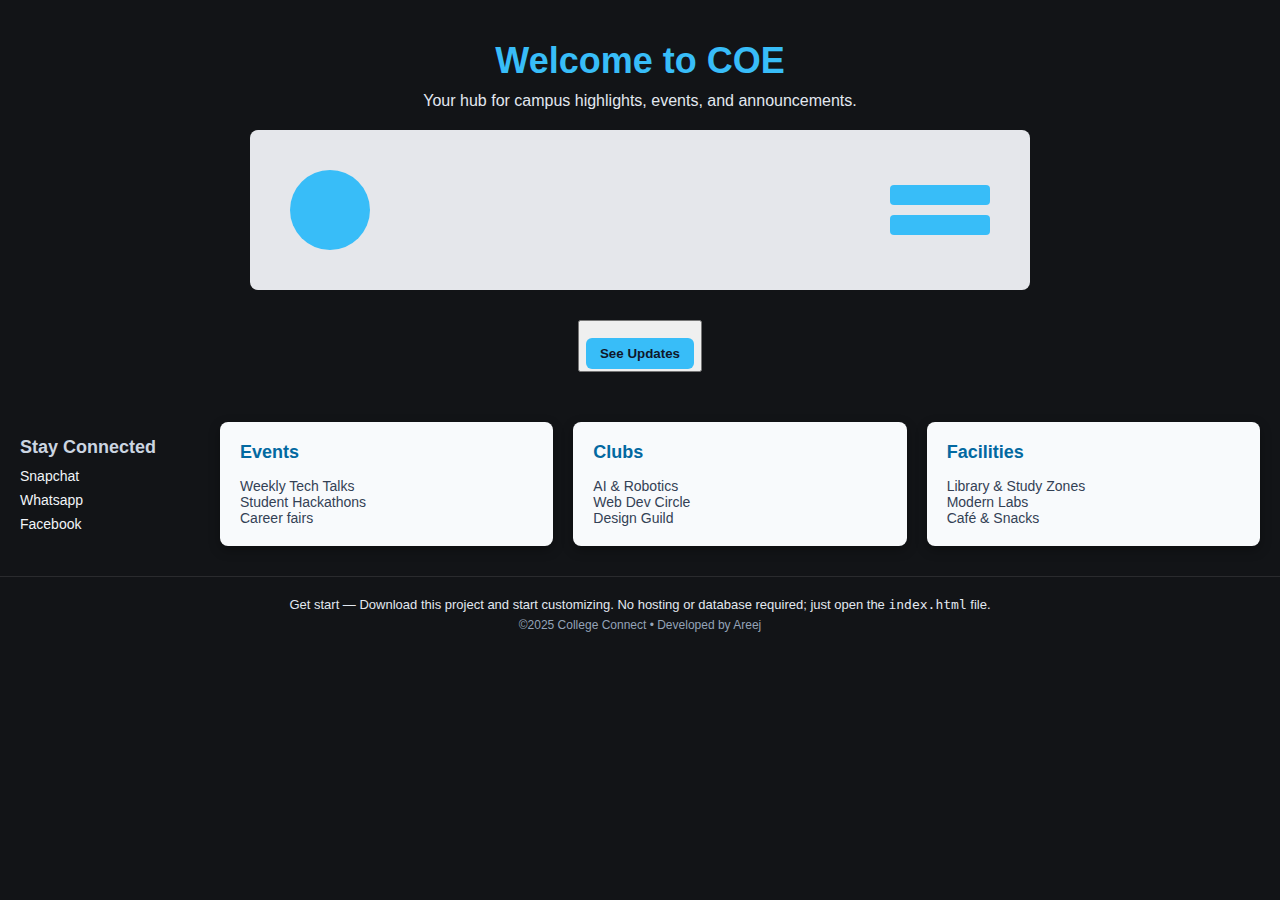
<file: index.html>
<!DOCTYPE html>

<html lang="en">

<head>

  <meta charset="UTF-8">

  <title>College Connect - COE</title>

  <style>

    body {

      margin: 0;

      font-family: Arial, sans-serif;

      background: #121417;

      color: #f1f5f9;

    }



    header {

      text-align: center;

      padding: 40px 20px 20px;

    }

    header h1 {

      color: #38bdf8;

      margin: 0;

      font-size: 36px;

    }

    header p {

      margin: 10px 0 20px;

      color: #e2e8f0;

      font-size: 16px;

    }



    .hero-media {

      max-width: 700px;

      margin: 0 auto 30px;

      background: #e5e7eb;

      padding: 40px;

      border-radius: 8px;

      display: flex;

      justify-content: space-between;

      align-items: center;

      color: #1e293b;

    }

    .hero-circle {

      width: 80px;

      height: 80px;

      border-radius: 50%;

      background: #38bdf8;

    }

    .hero-buttons { 

      display: flex;

      flex-direction: column;

      gap: 10px;

    }

    .hero-buttons div {

      width: 100px;

      height: 20px;

      background: #38bdf8;

      border-radius: 4px;

    }



    header a {

      text-decoration: none;

      background: #38bdf8;

      color: #0f172a;

      padding: 8px 14px;

      border-radius: 6px;

      font-weight: bold;

      display: inline-block;

      margin-top: 15px;

    }



    .row {

      display: flex;

      gap: 20px;

      margin: 30px 20px;

      flex-wrap: wrap;

    }



    .left-col {

      flex: 0 0 180px;

    }

    .left-col h2 {

      font-size: 18px;

      margin-bottom: 10px;

      color: #cbd5e1;

    }

    .left-col ul {

      list-style: none;

      padding: 0;

      margin: 0;

    }

    .left-col li {

      margin: 8px 0;

      color: #f1f5f9;

      font-size: 14px;

    }



    .cards {

      flex: 1;

      display: flex;

      gap: 20px;

      flex-wrap: wrap;

    }

    .card {

      flex: 1 1 250px;

      background: #f8fafc;

      color: #1e293b;

      padding: 20px;

      border-radius: 8px;

      box-shadow: 0 4px 12px rgba(0,0,0,.3);

      transition: 0.2s;

    }

    .card:hover {

      box-shadow: 0 8px 16px rgba(0,0,0,.4);

      transform: translateY(-4px);

    }

    .card h2 {

      margin-top: 0;

      font-size: 18px;

      color: #0369a1;

    }

    .card p {

      font-size: 14px;

      margin: 0;

      white-space: pre-line;

      color: #334155;

    }



    footer {

      text-align: center;

      padding: 20px;

      font-size: 13px;

      color: #e2e8f0;

      border-top: 1px solid rgba(255,255,255,0.1);

      margin-top: 30px;

    }

    footer .small {

      margin-top: 6px;

      font-size: 12px;

      color: #94a3b8;

    }



    @media(max-width: 700px) {

      .row { flex-direction: column; }

      .left-col { order: 2; }

      .cards { order: 1; }

      .hero-media { flex-direction: column; gap: 20px; }

    }

  </style>

</head>

<body>



  <header>

    <h1>Welcome to COE</h1>

    <p>Your hub for campus highlights, events, and announcements.</p>



    <div class="hero-media">

      <div class="hero-circle"></div>

      <div class="hero-buttons">

        <div></div>

        <div></div>

      </div>

    </div>




  <button class="see-updates"><a href="update.html">See Updates</a></button>

</a>

  </header>



  <div class="row">

    <div class="left-col">

      <h2>Stay Connected</h2>

      <ul>

        <li>Snapchat</li>

        <li>Whatsapp</li>

        <li>Facebook</li>

      </ul>

    </div>



    <div class="cards">

      <div class="card">

        <h2>Events</h2>

        <p>Weekly Tech Talks<br>Student Hackathons<br>Career fairs</p>

      </div>

      <div class="card">

        <h2>Clubs</h2>

        <p>AI & Robotics<br>Web Dev Circle<br>Design Guild</p>

      </div>

      <div class="card">

        <h2>Facilities</h2>

        <p>Library & Study Zones<br>Modern Labs<br>Café & Snacks</p>

      </div>

    </div>

  </div>



  <footer>

    Get start — Download this project and start customizing. 

    No hosting or database required; just open the <code>index.html</code> file.

    <div class="small">©2025 College Connect • Developed by Areej</div>

  </footer>



</body>

</html>
</file>
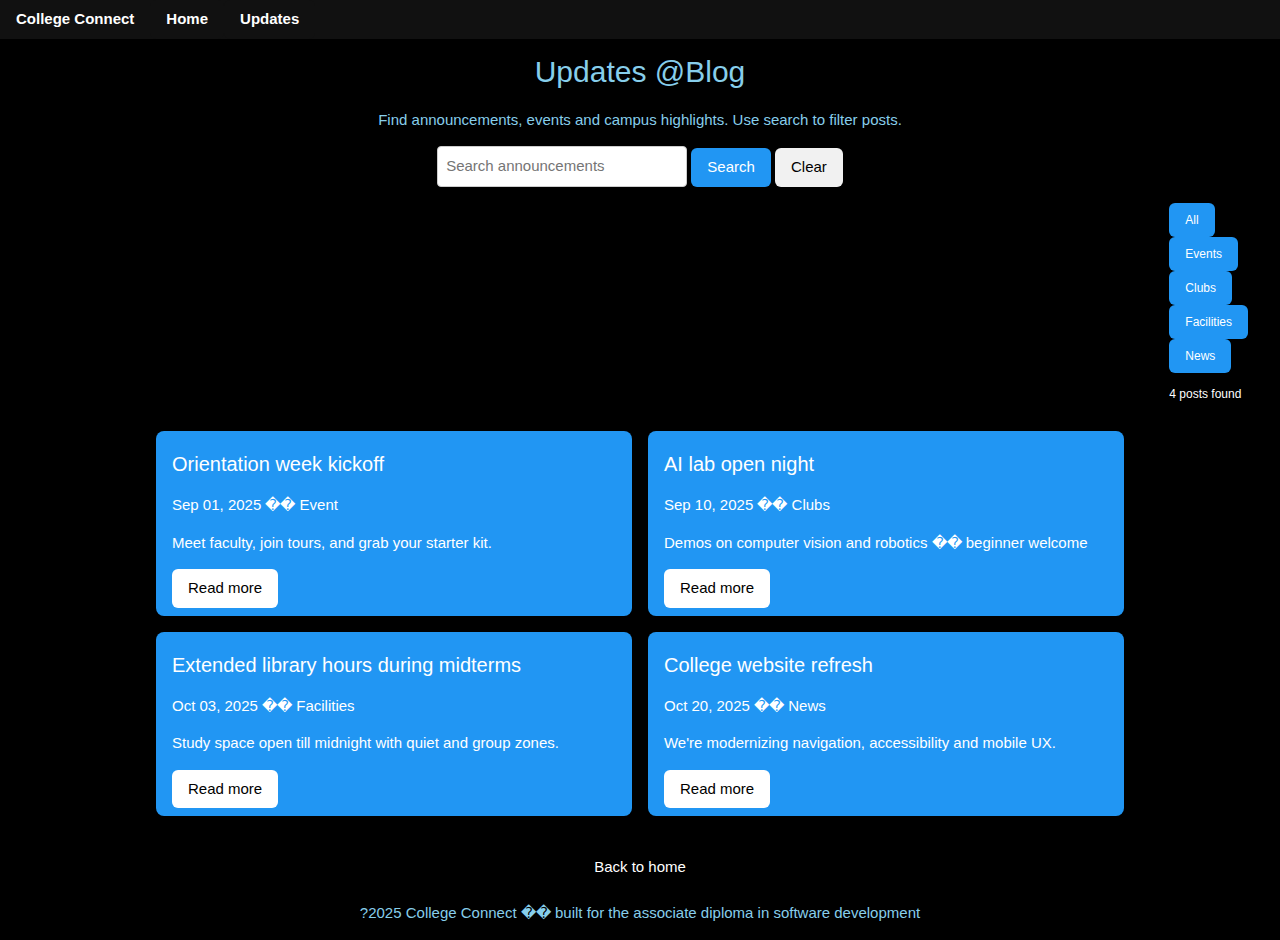
<file: update.html>
<!DOCTYPE html>

<html>

<head>

  <title>College Connect - Updates</title>

  <meta name="viewport" content="width=device-width, initial-scale=1">

  <link rel="stylesheet" href="https://www.w3schools.com/w3css/4/w3.css">

  <style>

    body {

      background-color: #000;

      font-family: Arial, sans-serif;

    }

    .w3-bar {

      background-color: #111 !important;

    }

    .w3-bar-item {

      font-weight: bold;

      color: white !important;

    }

    .w3-card {

      border-radius: 8px;

    }

    .w3-button {

      border-radius: 6px;

    }

    .w3-modal-content {

      border-radius: 10px;

      background-color: #222;

      color: white;

    }

    h2, h4 {

      font-family: Verdana, sans-serif;

    }

  </style>

</head>

<body class="w3-black">



  <div class="w3-bar w3-dark-grey">

    <span class="w3-bar-item">College Connect</span>

    <a href="index.html" class="w3-bar-item w3-button">Home</a>

    <a href="updates.html" class="w3-bar-item w3-button">Updates</a>

  </div>



  <div class="w3-container w3-center w3-text-light-blue">

    <h2>Updates @Blog</h2>

    <p>Find announcements, events and campus highlights. Use search to filter posts.</p>

  </div>



  <div class="w3-container w3-center">

    <input class="w3-input w3-border w3-round" style="max-width:250px;display:inline-block" type="text" placeholder="Search announcements">

    <button class="w3-button w3-blue">Search</button>

    <button class="w3-button w3-light-grey">Clear</button>

  </div>



  <div class="w3-container w3-right w3-margin">

    <button class="w3-button w3-blue w3-small">All</button><br>

    <button class="w3-button w3-blue w3-small">Events</button><br>

    <button class="w3-button w3-blue w3-small">Clubs</button><br>

    <button class="w3-button w3-blue w3-small">Facilities</button><br>

    <button class="w3-button w3-blue w3-small">News</button>

    <p class="w3-small w3-text-white">4 posts found</p>

  </div>



  <div class="w3-row-padding w3-margin-top" style="max-width:1000px;margin:auto">



    <div class="w3-half w3-margin-bottom">

      <div class="w3-card w3-blue w3-padding">

        <h4>Orientation week kickoff</h4>

        <p>Sep 01, 2025 �� Event</p>

        <p>Meet faculty, join tours, and grab your starter kit.</p>

        <button onclick="document.getElementById('modal1').style.display='block'" class="w3-button w3-white">Read more</button>

      </div>

    </div>



    <div class="w3-half w3-margin-bottom">

      <div class="w3-card w3-blue w3-padding">

        <h4>AI lab open night</h4>

        <p>Sep 10, 2025 �� Clubs</p>

        <p>Demos on computer vision and robotics �� beginner welcome</p>

        <button onclick="document.getElementById('modal2').style.display='block'" class="w3-button w3-white">Read more</button>

      </div>

    </div>



    <div class="w3-half w3-margin-bottom">

      <div class="w3-card w3-blue w3-padding">

        <h4>Extended library hours during midterms</h4>

        <p>Oct 03, 2025 �� Facilities</p>

        <p>Study space open till midnight with quiet and group zones.</p>

        <button onclick="document.getElementById('modal3').style.display='block'" class="w3-button w3-white">Read more</button>

      </div>

    </div>



    <div class="w3-half w3-margin-bottom">

      <div class="w3-card w3-blue w3-padding">

        <h4>College website refresh</h4>

        <p>Oct 20, 2025 �� News</p>

        <p>We're modernizing navigation, accessibility and mobile UX.</p>

        <button onclick="document.getElementById('modal4').style.display='block'" class="w3-button w3-white">Read more</button>

      </div>

    </div>



  </div>



  <div id="modal1" class="w3-modal">

    <div class="w3-modal-content w3-animate-top w3-card-4">

      <header class="w3-container w3-blue"> 

        <span onclick="document.getElementById('modal1').style.display='none'" class="w3-button w3-display-topright">&times;</span>

        <h2>Orientation week kickoff</h2>

      </header>

      <div class="w3-container">

        <p><b>Date:</b> Sep 01, 2025</p>

        <p><b>Type:</b> Event</p>

        <p>Welcome to our Orientation Week! Meet faculty, join tours, and grab your starter kit.</p>

      </div>

    </div>

  </div>



  <div id="modal2" class="w3-modal">

    <div class="w3-modal-content w3-animate-top w3-card-4">

      <header class="w3-container w3-blue"> 

        <span onclick="document.getElementById('modal2').style.display='none'" class="w3-button w3-display-topright">&times;</span>

        <h2>AI lab open night</h2>

      </header>

      <div class="w3-container">

        <p><b>Date:</b> Sep 10, 2025</p>

        <p><b>Type:</b> Clubs</p>

        <p>Come explore our AI lab! See demos on computer vision and robotics. Beginners are welcome.</p>

      </div>

    </div>

  </div>



  <div id="modal3" class="w3-modal">

    <div class="w3-modal-content w3-animate-top w3-card-4">

      <header class="w3-container w3-blue"> 

        <span onclick="document.getElementById('modal3').style.display='none'" class="w3-button w3-display-topright">&times;</span>

        <h2>Extended library hours</h2>

      </header>

      <div class="w3-container">

        <p><b>Date:</b> Oct 03, 2025</p>

        <p><b>Type:</b> Facilities</p>

        <p>Library will stay open until midnight during midterms. Both quiet and group zones available.</p>

      </div>

    </div>

  </div>



  <div id="modal4" class="w3-modal">

    <div class="w3-modal-content w3-animate-top w3-card-4">

      <header class="w3-container w3-blue"> 

        <span onclick="document.getElementById('modal4').style.display='none'" class="w3-button w3-display-topright">&times;</span>

        <h2>College website refresh</h2>

      </header>

      <div class="w3-container">

        <p><b>Date:</b> Oct 20, 2025</p>

        <p><b>Type:</b> News</p>

        <p>The college website is getting an upgrade with better navigation, accessibility and mobile UX.</p>

      </div>

    </div>

  </div>



  <div class="w3-container w3-center w3-margin-top w3-text-light-blue">

    <a href="index.html" class="w3-button w3-black">Back to home</a>

    <p>?2025 College Connect �� built for the associate diploma in software development</p>

  </div>



</body>

</html>
</file>
